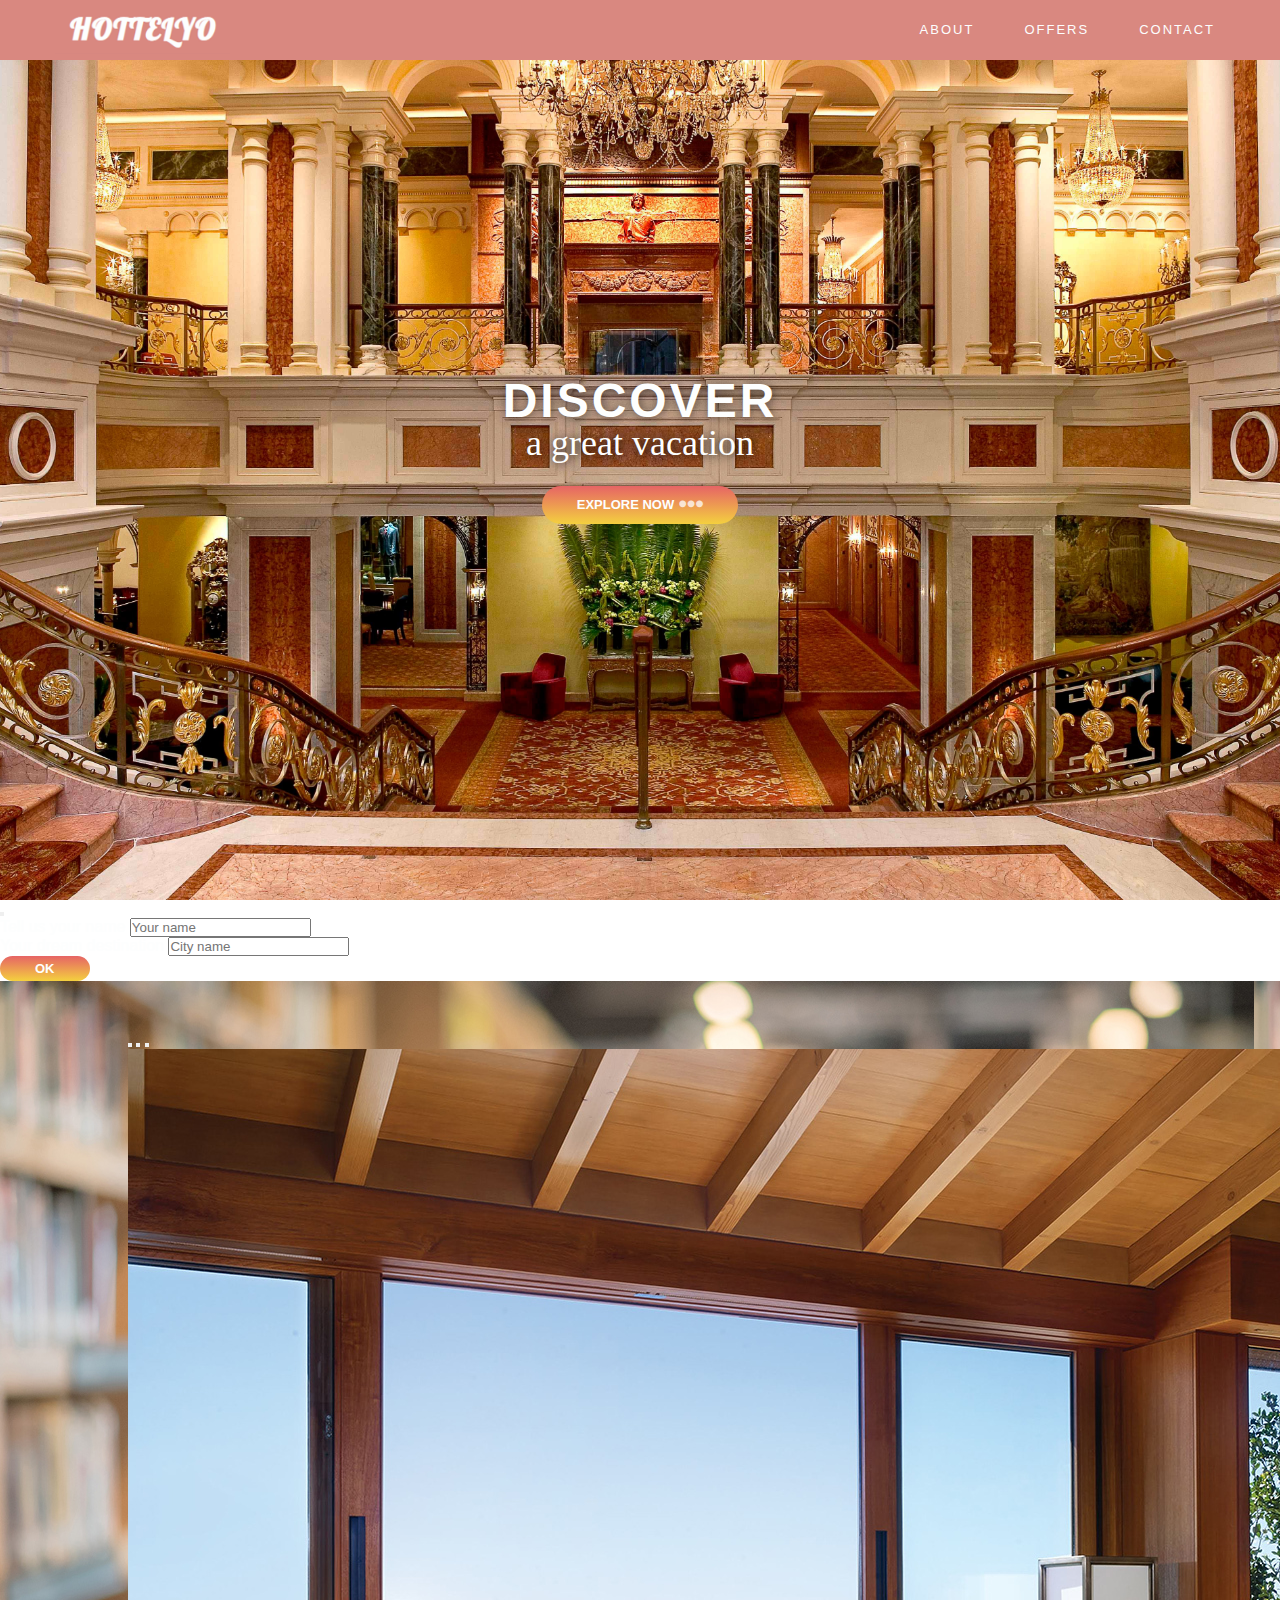
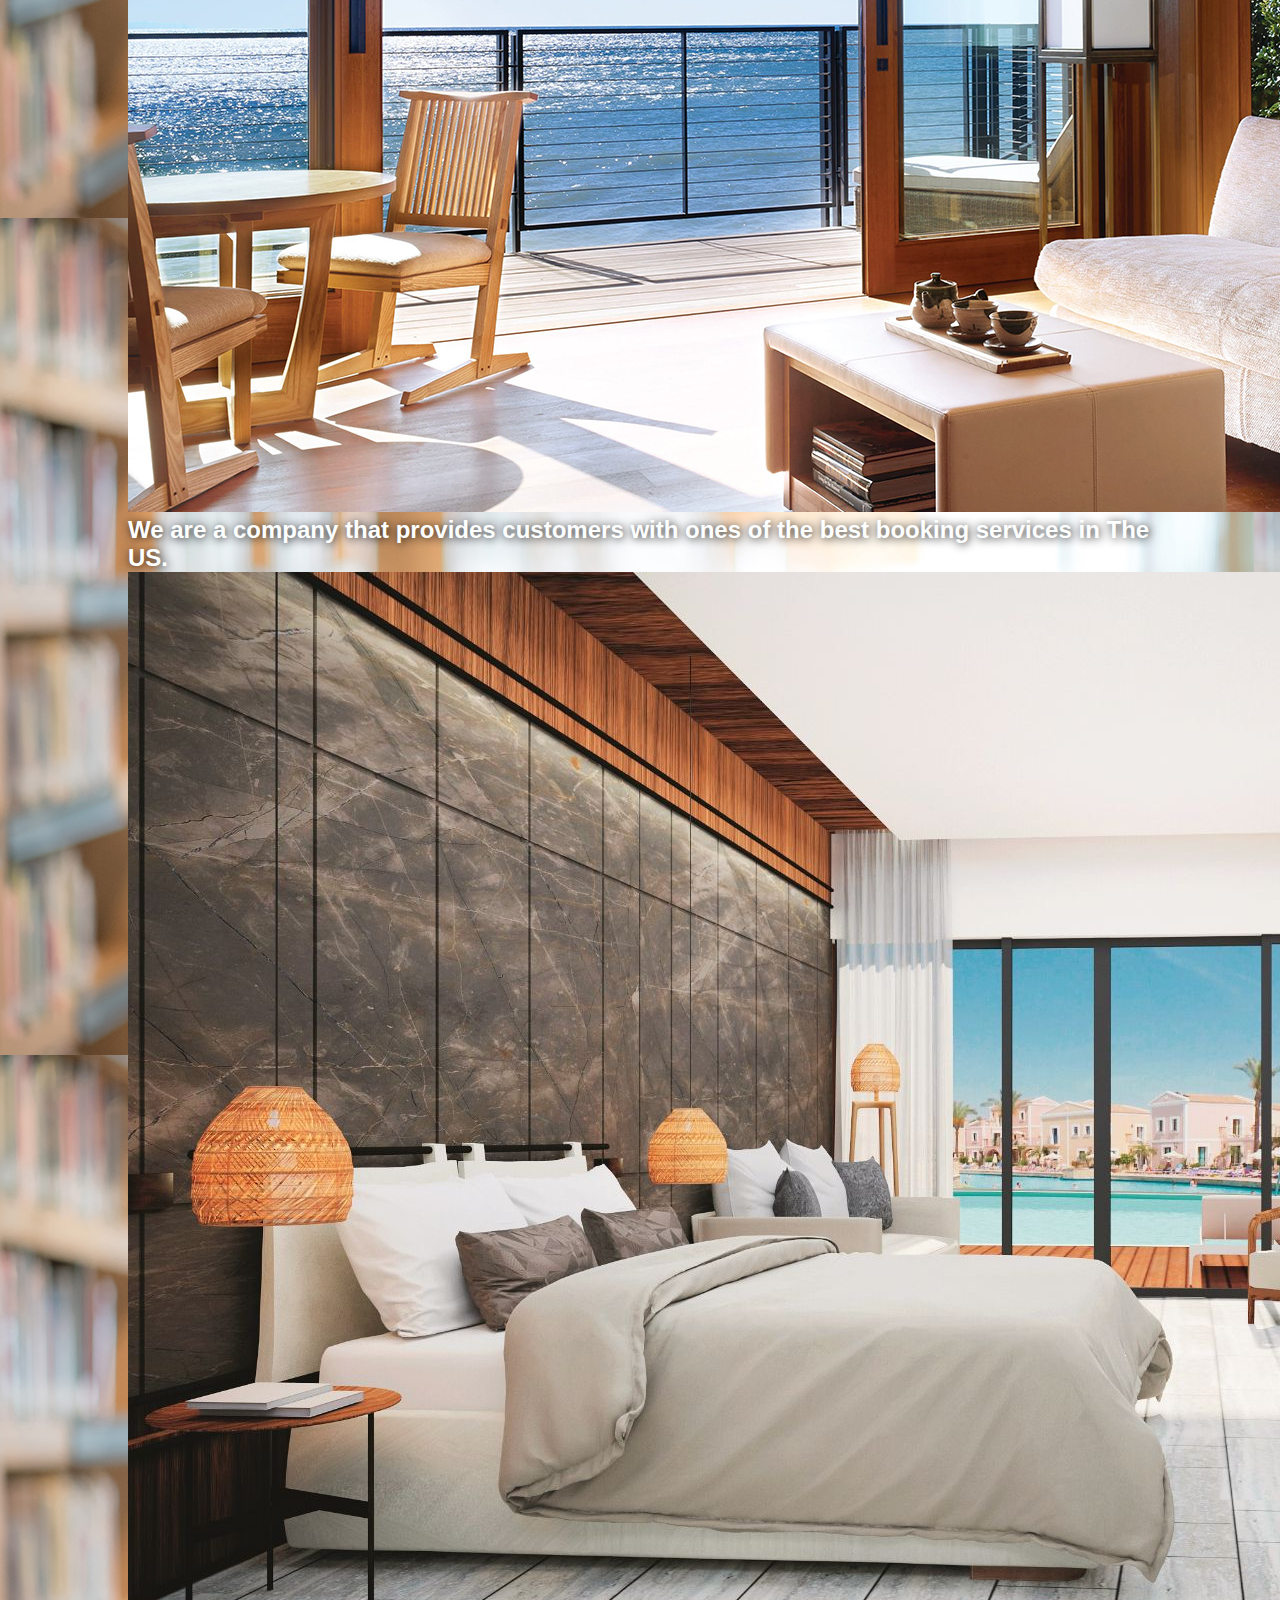
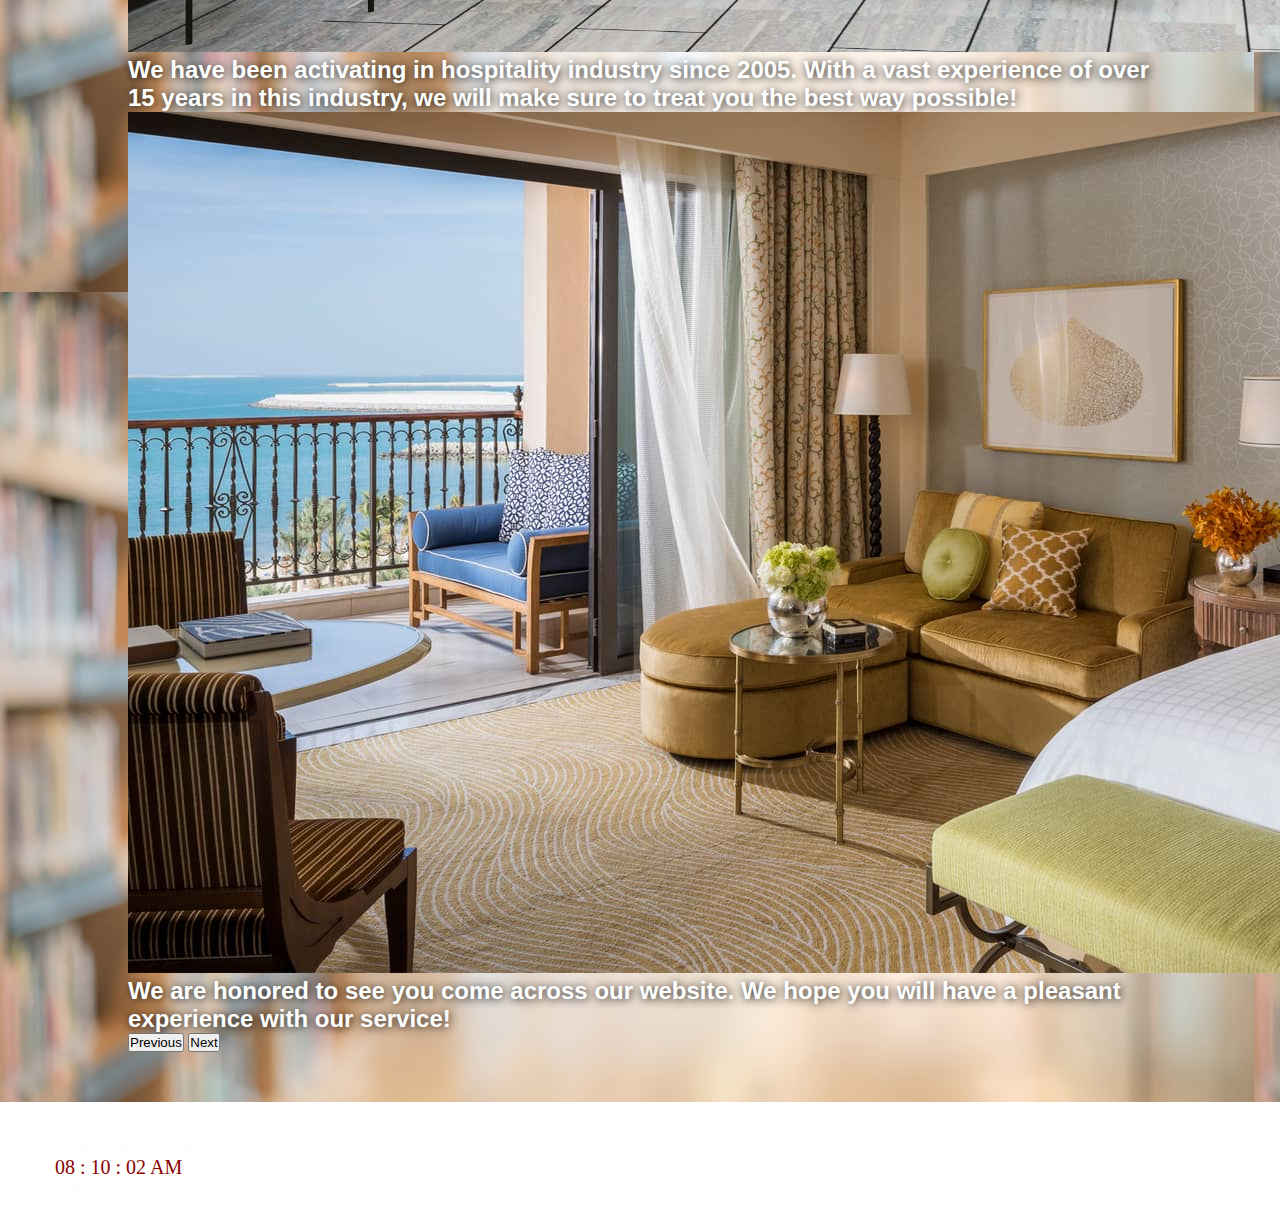
<file: index.html>
<!DOCTYPE html>
<html lang="en">
<head>
    <meta charset="utf-8">
    <meta name="viewport" content="width=device-width, initial-scale=1.0">
    <link href="https://cdn.jsdelivr.net/npm/bootstrap@5.0.1/dist/css/bootstrap.min.css" rel="stylesheet" integrity="sha384-+0n0xVW2eSR5OomGNYDnhzAbDsOXxcvSN1TPprVMTNDbiYZCxYbOOl7+AMvyTG2x" crossorigin="anonymous">
    <link rel="stylesheet" href="https://cdnjs.cloudflare.com/ajax/libs/font-awesome/5.13.0/css/all.min.css">
    <link rel="stylesheet" href="styles.css">
    <link rel="stylesheet" href="modalcss.css">
    <title>Hottelyo</title>

</head>
<body onload="realtimeClock()">

    <header class="header">
        <div class="container">
            <nav class="nav">
                <a href="index.html" class="logo">
                    <img src="./images/logo.png" alt="">
                </a>
                <div class="hamburger-menu">
                    <i class="fas fa-bars"></i>
                    <i class="fas fa-times"></i>
                </div>
                <ul class="nav-list">
                    <li class="nav-item">
                        <a href="#about" class="nav-link">About</a>
                    </li>
                    <li class="nav-item">
                        <a href="index2.html" class="nav-link">Offers</a>
                    </li>
                    <li class="nav-item">
                        <a href="#contact" class="nav-link">Contact</a>
                    </li>
                </ul>
            </nav>
        </div>

    </header>

    <main>
        <div id="snackbar">Welcome,  <script>
            document.write(sessionStorage.getItem('Name'));
        </script></div>
        <div class="hero">
            <div class="container">
                <div class="main-heading">
                    <h1 class="title">Discover</h1>
                    <h2 class="subtitle">a great vacation</h2>
                </div>
                <a href="index2.html" class="btn btn-gradient" data-bs-toggle="modal" data-bs-target="#exampleModal">Explore now
                    <span class="dots"><i class="fas fa-ellipsis-h"></i></span>
                </a>
            </div>
        </div>


        <div class="modal fade" id="exampleModal" tabindex="-1" aria-hidden="true">
            <div class="modal-dialog modal-dialog-scrollable">
                <div class="modal-content">
                    <div class="modal-header">
                        <button type="button" class="btn-close" data-bs-dismiss="modal" aria-label="Close"></button>
                    </div>
                    <div class="modal-body">
                        <form id="formular">
                            <div class="form-group">
                                <label   class="text-dark">Tell us your name</label>
                                <input type="text" class="form-control" id="numePersoana" placeholder="Your name">
                            </div>
                            <div class="form-group">
                                <label  class="text-dark">Your dream destination</label>
                                <input type="text" class="form-control" id="locatieOras" placeholder="City name">
                            </div>
                        </form>
                    </div>
                    <div class="modal-footer">
                        <button onclick="store(),afisare()"  class="btn btn-gradient" data-bs-dismiss="modal">OK</button>
                    </div>
                </div>
            </div>
        </div>





        <section class="section2">
            <div class="slider">
                <div id="carouselExampleCaptions" class="carousel slide" data-bs-ride="carousel">
                    <div class="carousel-indicators">
                        <button type="button" data-bs-target="#carouselExampleCaptions" data-bs-slide-to="0" class="active" aria-current="true" aria-label="Slide 1"></button>
                        <button type="button" data-bs-target="#carouselExampleCaptions" data-bs-slide-to="1" aria-label="Slide 2"></button>
                        <button type="button" data-bs-target="#carouselExampleCaptions" data-bs-slide-to="2" aria-label="Slide 3"></button>
                    </div>
                    <div class="carousel-inner">
                        <div class="carousel-item active">
                            <img src="./images/slide2.jpg" class="d-block w-100" alt="...">
                            <div class="carousel-caption d-none d-md-block">
                                <a id="about">
                                <h2>We are a company that provides customers with ones of the best booking services in The US.</h2>
                                </a>
                            </div>
                        </div>
                        <div class="carousel-item">
                            <img src="./images/slide3.jpg" class="d-block w-100" alt="...">
                            <div class="carousel-caption d-none d-md-block">
                                <h2>We have been activating in hospitality industry since 2005. With a vast experience of over 15 years in this industry, we will make sure to treat you the best way possible!</h2>
                            </div>
                        </div>
                        <div class="carousel-item">
                            <img src="./images/slide4.jpg" class="d-block w-100" alt="...">
                            <div class="carousel-caption d-none d-md-block">
                                <h2>We are honored to see you come across our website. We hope you will have a pleasant experience with our service!</h2>
                            </div>
                        </div>
                    </div>
                    <button class="carousel-control-prev" type="button" data-bs-target="#carouselExampleCaptions" data-bs-slide="prev">
                        <span class="carousel-control-prev-icon" aria-hidden="true"></span>
                        <span class="visually-hidden">Previous</span>
                    </button>
                    <button class="carousel-control-next" type="button" data-bs-target="#carouselExampleCaptions" data-bs-slide="next">
                        <span class="carousel-control-next-icon" aria-hidden="true"></span>
                        <span class="visually-hidden">Next</span>
                    </button>
                </div>
            </div>
        </section>
    </main>

    <footer onload="realtimeClock()">
        <div class="card border-danger mb-3" style="width: 100%; height: 120px;">
            <div class="card-header bg-danger border-danger">Contact</div>
            <div class="card-body text-secondary">
                <div class="container">
                    <div class="row">
                        <div class="col-sm">
                            New York, USA
                        </div>
                        <div class="col-sm">
                            email: hottelyo@gmail.com
                        </div>
                        <div class="col-sm">
                            <div id="clock"></div>
                        </div>
                    </div>
                </div>
            </div>
            <a id="contact">
            <div class="card-footer bg-danger border-danger">© 2005 Hottelyo</div>
            </a>
        </div>

    </footer>


    <script src="scripts.js"></script>
    <script src="clock.js"></script>
        <script src="jqueries.js"></script>
    <script src="storages.js"></script>

    <script src="https://cdnjs.cloudflare.com/ajax/libs/jquery/3.2.1/jquery.min.js"></script>
    <script src="https://cdn.jsdelivr.net/npm/@popperjs/core@2.9.2/dist/umd/popper.min.js" integrity="sha384-IQsoLXl5PILFhosVNubq5LC7Qb9DXgDA9i+tQ8Zj3iwWAwPtgFTxbJ8NT4GN1R8p" crossorigin="anonymous"></script>
    <script src="https://cdn.jsdelivr.net/npm/bootstrap@5.0.1/dist/js/bootstrap.min.js" integrity="sha384-Atwg2Pkwv9vp0ygtn1JAojH0nYbwNJLPhwyoVbhoPwBhjQPR5VtM2+xf0Uwh9KtT" crossorigin="anonymous"></script>

</body>
</html>
</file>
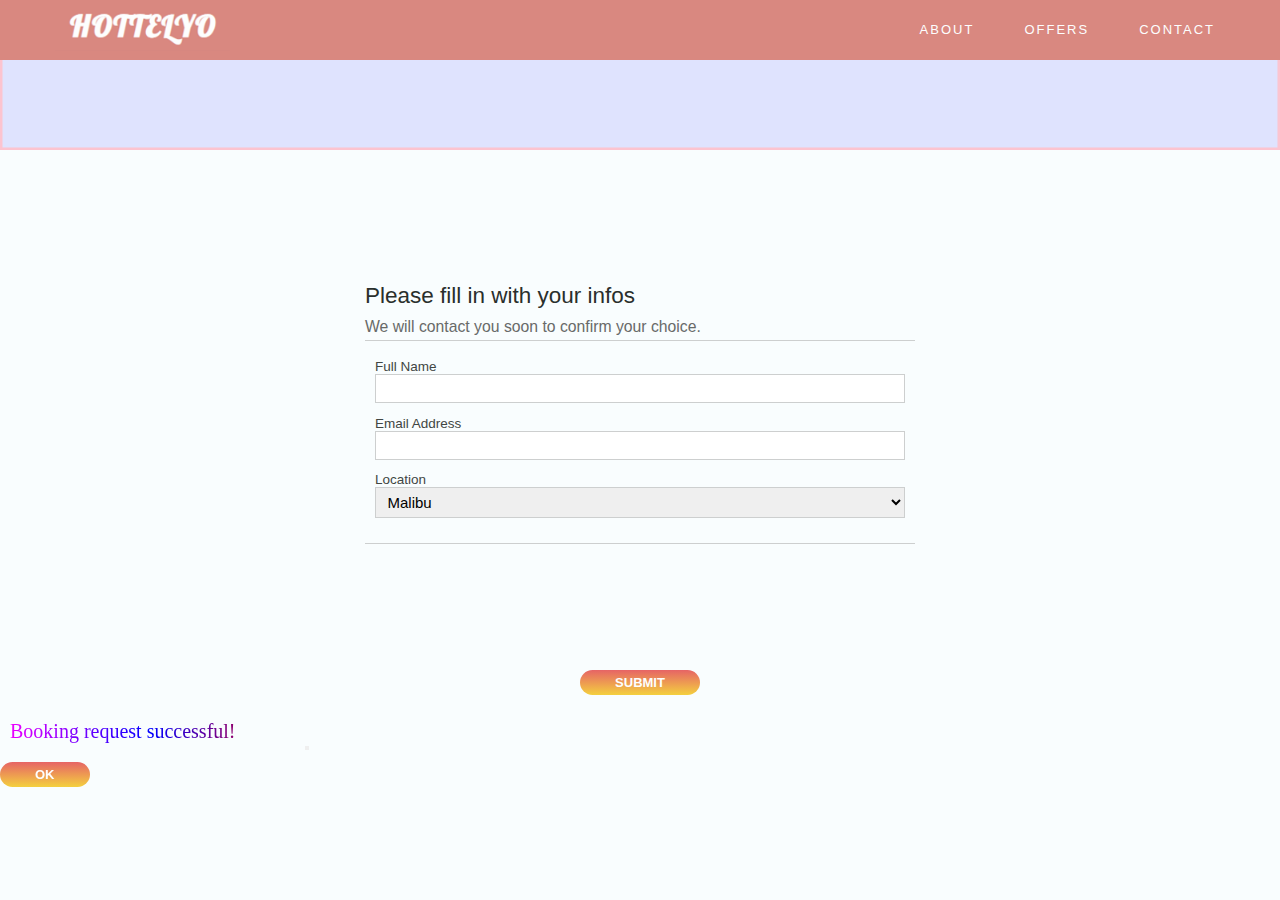
<file: inde3.html>
<!DOCTYPE html>
<html lang="en" >
<head>
    <meta charset="UTF-8">
    <meta name="viewport" content="width=device-width, initial-scale=1, shrink-to-fit=no">
    <link href="https://cdn.jsdelivr.net/npm/bootstrap@5.0.1/dist/css/bootstrap.min.css" rel="stylesheet" integrity="sha384-+0n0xVW2eSR5OomGNYDnhzAbDsOXxcvSN1TPprVMTNDbiYZCxYbOOl7+AMvyTG2x" crossorigin="anonymous">
    <link rel="stylesheet" href="https://cdnjs.cloudflare.com/ajax/libs/font-awesome/5.13.0/css/all.min.css">
  <script src="storages.js"></script>
  <link rel="stylesheet" href="styles.css">
    <link rel="stylesheet" href="styles3.css">

    <title>Booking Page</title>

</head>
<body>
<header class="header">
  <div class="container">
    <nav class="nav">
      <a href="index.html" class="logo">
        <img src="./images/logo.png" alt="">
      </a>
      <div class="hamburger-menu">
        <i class="fas fa-bars"></i>
        <i class="fas fa-times"></i>
      </div>
      <ul class="nav-list">
        <li class="nav-item">
          <a href="#" class="nav-link">About</a>
        </li>
        <li class="nav-item">
          <a href="index2.html" class="nav-link">Offers</a>
        </li>
        <li class="nav-item">
          <a href="#" class="nav-link">Contact</a>
        </li>
      </ul>
    </nav>
  </div>
</header>
<svg width="100%" height="150px">
  <rect x="0" y="10" width="100%" height="140" style="fill:blue;stroke:pink;stroke-width:5;fill-opacity:0.1;stroke-opacity:0.9"/>
  <text id="counter" x="50" y="100" font-size="30" fill="black" stroke="white"></text>
</svg>
<section class="content">
  <h1 class="content__heading">Please fill in with your infos</h1>
  <p class="content__lede">We will contact you soon to confirm your choice.</p>
  <form class="content__form contact-form" id="idForm">
    <div class="contact-form__input-group">
      <label class="contact-form__label">Full Name</label>
      <input type="text" id="fullname" class="contact-form__input contact-form__input--text"  name="name"/>
    </div>
    <div class="contact-form__input-group">
      <label class="contact-form__label">Email Address</label>
      <input class="contact-form__input contact-form__input--email" id="thisemail" name="email" type="email"/>
    </div>
    <div class="contact-form__input-group">
      <label class="contact-form__label">Location</label>
      <select class="contact-form__input contact-form__input--select" id="aplace" name="location">
        <optgroup label="Beach">
        <option value="Malibu">Malibu</option>
        <option value="Miami">Miami</option>
        </optgroup>
        <optgroup label="Rustic">
          <option value="Nashville">Nashville</option>
          <option value="Madison">Madison</option>
        </optgroup>
        <optgroup label="City">
          <option value="Boston">Boston</option>
          <option value="Tenesse">Tennesse</option>
        </optgroup>
      </select>
    </div>
  </form>
</section>

  <!-- Button trigger modal -->
<div class="buton">
  <button id="target" type="button" class="btn btn-gradient" data-bs-toggle="modal" data-bs-target="#exampleModal" onclick="myFunction()">Submit</button>
</div>
  <!-- Modal -->
  <div class="modal fade" id="exampleModal" tabindex="-1" aria-hidden="true">
    <div class="modal-dialog modal-dialog-scrollable">
      <div class="modal-content">
        <div class="modal-header">
          <canvas id="myCanvas" width="300" height="50"></canvas>
          <button type="button" class="btn-close" data-bs-dismiss="modal" aria-label="Close"></button>
        </div>
        <div class="modal-body">
          <div>
            <div id="continut"></div>
          </div>

        </div>
        <div class="modal-footer">
          <button type="button" class="btn btn-gradient" data-bs-dismiss="modal">OK</button>
        </div>
      </div>
    </div>
  </div>





<script src='https://cdnjs.cloudflare.com/ajax/libs/jquery/3.2.1/jquery.min.js'></script>
<script src="https://cdn.jsdelivr.net/npm/@popperjs/core@2.9.2/dist/umd/popper.min.js" integrity="sha384-IQsoLXl5PILFhosVNubq5LC7Qb9DXgDA9i+tQ8Zj3iwWAwPtgFTxbJ8NT4GN1R8p" crossorigin="anonymous"></script>
<script src="https://cdn.jsdelivr.net/npm/bootstrap@5.0.1/dist/js/bootstrap.min.js" integrity="sha384-Atwg2Pkwv9vp0ygtn1JAojH0nYbwNJLPhwyoVbhoPwBhjQPR5VtM2+xf0Uwh9KtT" crossorigin="anonymous"></script>

<script src="jstring.js"></script>
<script src="functiijs.js"></script>
<script>$(function() {
  var count = 0;
  $("#target").on("click",function() {
    count=count+1;
    $("#counter").html("Number of bookings: "+count);
  });
});</script>
<script>
  var c = document.getElementById("myCanvas");
  var ctx = c.getContext("2d");
  ctx.font = "20px Verdana";
  var gradient = ctx.createLinearGradient(0, 0, c.width, 0);
  gradient.addColorStop("0", "magenta");
  gradient.addColorStop("0.5", "blue");
  gradient.addColorStop("1.0", "red");
  // Fill with gradient
  ctx.fillStyle = gradient;
  ctx.fillText("Booking request successful!", 10, 40);
</script>

</body>
</html>
</file>
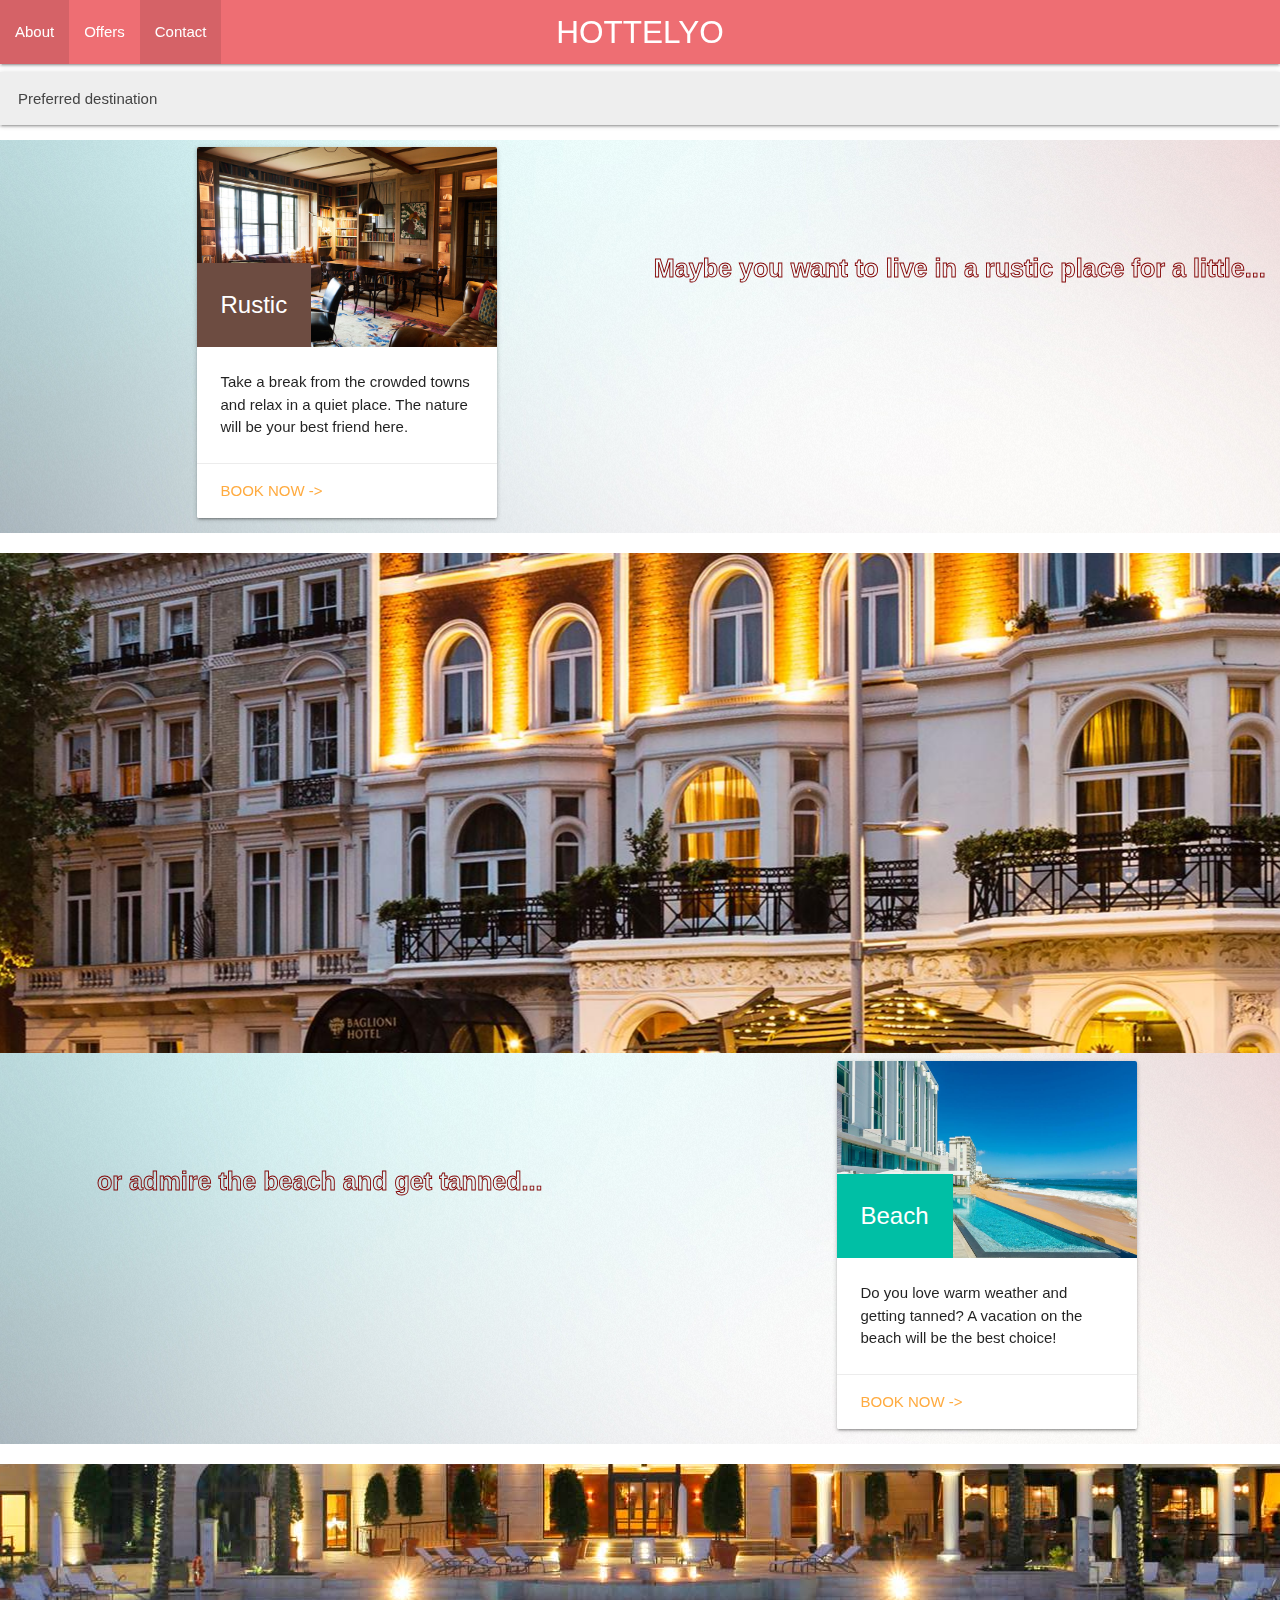
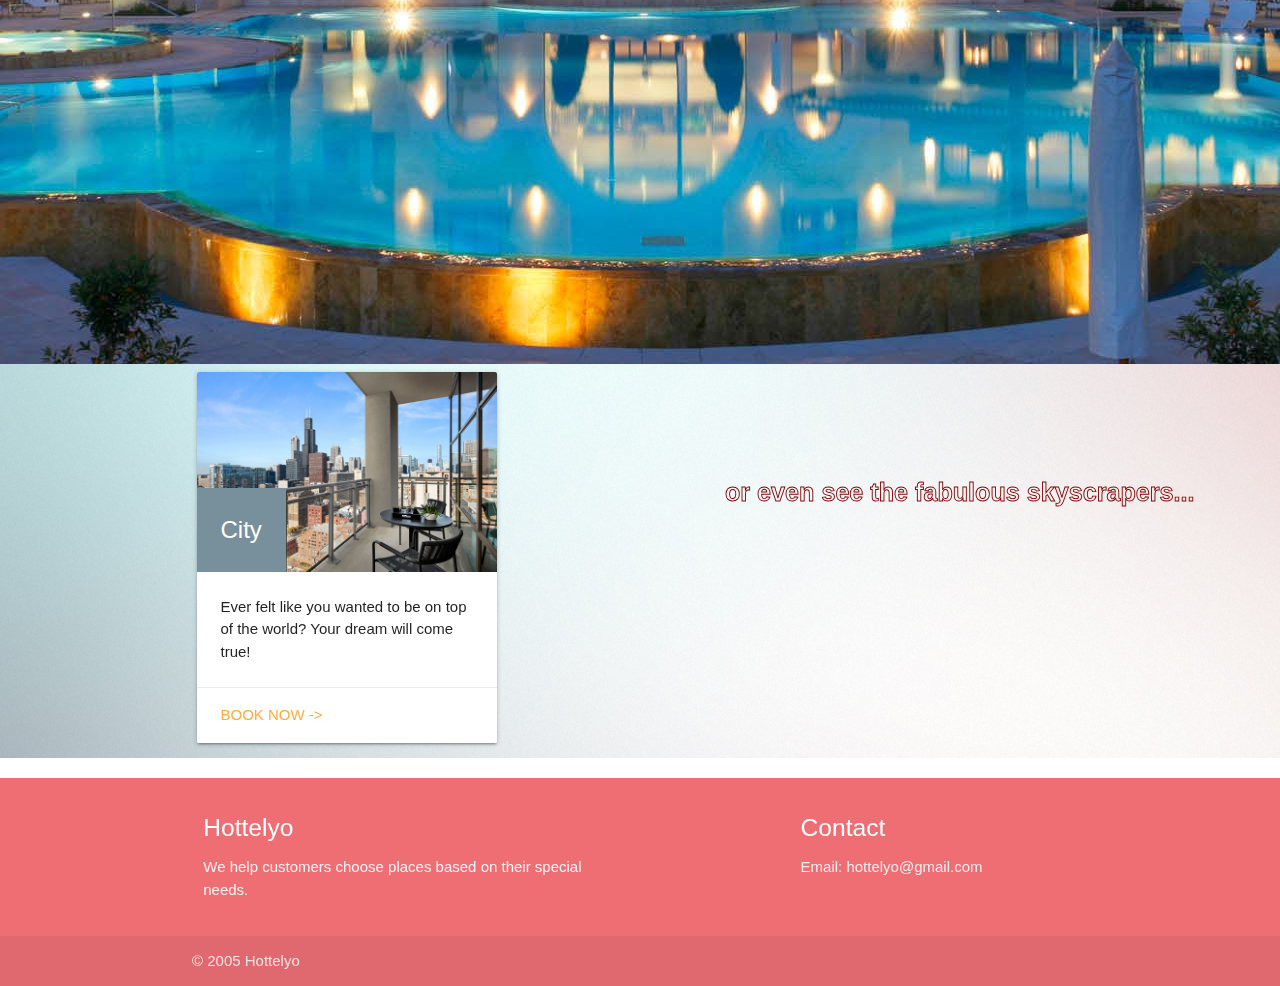
<file: index2.html>
<!DOCTYPE html>
<html lang="en">
<head>
    <meta charset="UTF-8">
    <meta name="viewport" content="width=device-width, initial-scale=1, shrink-to-fit=no">
    <link rel="stylesheet" href="https://cdnjs.cloudflare.com/ajax/libs/materialize/1.0.0/css/materialize.min.css">
    <link rel="stylesheet" href="styles2.css">
    <title>Offers</title>
</head>
<body>
<main>

<div class="navbar-fixed">
<nav>
    <div class="nav-wrapper">
        <a href="index.html" class="brand-logo center">HOTTELYO</a>
        <ul class="left hide-on-med-and-down">
            <li><a href="index.html">About</a></li>
            <li><a href="index2.html">Offers</a></li>
            <li class="active"><a href="index.html">Contact</a></li>
        </ul>
    </div>
</nav>
</div>

    <div>
        <button type="button" class="collapsible">Preferred destination</button>
        <div class="content">
            <h3><script>
                document.write(localStorage.getItem('PreferredDestination'));
            </script></h3>
        </div>
    </div>

<div class="design">
<div class="row">
    <div class="col s12 m6">
        <div class="card" style="width: 300px; left: 30%;">
            <div class="card-image">
                <img class="materialboxed" src="images/rustic.jpeg" style="width: 300px;" alt="">
                <span class="card-title  brown darken-1">Rustic</span>
            </div>
            <div class="card-content">
                <p>Take a break from the crowded towns and relax in a quiet place.
                    The nature will be your best friend here.
                </p>
            </div>
            <div class="card-action">
                <a href="inde3.html">BOOK NOW -></a>
            </div>
        </div>
    </div>
    <div class="col s12 m6">
    <div class="svg-design">
        <svg viewBox="0 0 1350 600">
            <text x="50%" y="50%" fill="transparent" text-anchor="middle">
                Maybe you want to live in a rustic place for a little...
            </text>
        </svg>
    </div>
    </div>
</div>
</div>

<div class="parallax-container">
    <div class="parallax"><img src="images/bgimage.jpg" alt=""></div>
</div>

    <div class="design">
        <div class="row">
            <div class="col s12 m6">
                <div class="svg-design">
                    <svg viewBox="0 0 1350 600">
                        <text x="50%" y="50%" fill="transparent" text-anchor="middle">
                            or admire the beach and get tanned...
                        </text>
                    </svg>
                </div>
            </div>
            <div class="col s12 m6">
                <div class="card" style="width: 300px; left: 30%;">
                    <div class="card-image">
                        <img class="materialboxed" src="./images/beach.jpg" style="width: 300px;" alt="">
                        <span class="card-title teal accent-4" id="beach">Beach</span>
                    </div>
                    <div class="card-content">
                        <p>Do you love warm weather and getting tanned?
                            A vacation on the beach will be the best choice!
                        </p>
                    </div>
                    <div class="card-action">
                        <a href="inde3.html">BOOK NOW -></a>
                    </div>
                </div>
            </div>
        </div>
    </div>



<div class="parallax-container">
    <div class="parallax"><img src="images/hotel-bg.jpg" alt=""></div>
</div>

    <div class="design">
        <div class="row">
            <div class="col s12 m6">
                <div class="card" style="width: 300px; left: 30%;">
                    <div class="card-image">
                        <img class="materialboxed" src="./images/sky.jpg" style="width: 300px;" alt="">
                        <span class="card-title blue-grey lighten-1">City</span>
                    </div>
                    <div class="card-content">
                        <p>Ever felt like you wanted to be on top of the world?
                            Your dream will come true!
                        </p>
                    </div>
                    <div class="card-action">
                        <a href="inde3.html">BOOK NOW -></a>
                    </div>
                </div>
            </div>
            <div class="col s12 m6">
                <div class="svg-design">
                    <svg viewBox="0 0 1350 600">
                        <text x="50%" y="50%" fill="transparent" text-anchor="middle">
                            or even see the fabulous skyscrapers...
                        </text>
                    </svg>
                </div>
            </div>
        </div>
    </div>

</main>

<footer class="page-footer">
    <div class="container">
        <div class="row">
            <div class="col l6 s12">
                <h5 class="white-text">Hottelyo</h5>
                <p class="grey-text text-lighten-4">We help customers choose places based on their special needs.</p>
            </div>
            <div class="col l4 offset-l2 s12">
                <h5 class="white-text">Contact</h5>
                <ul>
                    <li><a class="grey-text text-lighten-3" href="#!">Email: hottelyo@gmail.com</a></li>
                </ul>
            </div>
        </div>
    </div>
    <div class="footer-copyright">
        <div class="container">
            © 2005 Hottelyo
        </div>
    </div>
</footer>


<script src='https://cdnjs.cloudflare.com/ajax/libs/jquery/3.2.1/jquery.min.js'></script>

<script src="https://cdnjs.cloudflare.com/ajax/libs/materialize/1.0.0/js/materialize.min.js"></script>
<script src="jqueries.js"></script>
<script src="collapbutton.js"></script>


</body>
</html>
</file>
<file: styles.css>
*,
*::before,
*::after {
    margin: 0;
    padding: 0;
    box-sizing: border-box;
}

/*Stiluri globale*/
html{
    font-size: 10px;
    width: 100%;
    height: 100%;
}
body{
     font-family: 'Pattaya', sans-serif;
     font-size: 1.6rem;
     color: #FDFEFE;
     width: 100%;
     height: 100%;

 }

 a{
     text-decoration: none;
     color: inherit;
 }

 ul{
     list-style: none;
 }

section{
     padding: 5rem 0;
 }

 h2{
     text-shadow: 1px 1px 1rem rgba(0,0,0,0.9);
 }
/*stiluri reutilizabile*/
 .container{
     width: 100%;
     max-width: 120rem;
     padding: 0 1.5rem;
     margin: 0 auto;
 }

.btn{
    color: #FDFEFE;
    font-size: 1.3rem;
    font-weight: bold;
    text-transform: uppercase;
    padding: .5rem 3.5rem;
    border: none;
    border-radius: 10rem;
    display: inline-flex;
    align-items: center;
}

 /*Stiluri header*/
.header{
    width: 100%;
    height: 6rem;
    display: flex;
    align-items: center;
    position: fixed;
    top: 0;
    left: 0;
    background-color: #D98880;
    z-index: 999;
}

/*Stiluri nav*/
.nav{
    display: flex;
    align-items: center;
    justify-content: space-between;
}

.logo img{
    max-width: 80%;
}

    .hamburger-menu {
        font-size: 2.6rem;
        color: #FDFEFE;
        cursor: pointer;
        position: relative;
        z-index: 1500;
    }

    .hamburger-menu .fa-times {
        display: none;
    }

    .menu-open .hamburger-menu .fa-times {
        display: block;
    }

    .menu-open .hamburger-menu .fa-bars {
        display: none;
    }

    .nav-list {
        position: fixed;
        top: 0;
        left: 0;
        width: 100%;
        height: 100vh;
        background-color: #D98880;
        display: flex;
        flex-direction: column;
        align-items: center;
        justify-content: center;
        z-index: 1400;
        opacity: 0;
        transform: scale(0);
        transition: opacity .5s;
    }

    .menu-open .nav-list {
        opacity: 1;
        transform: scale(1);
    }

    .nav-item:not(:last-child) {
        margin-bottom: .5rem;
    }

    .nav-link {
        display: block;
        color: #FDFEFE;
        font-size: 3rem;
        font-weight: bold;
        text-transform: uppercase;
        letter-spacing: 2px;
        padding: 1rem;
    }

/*stil hero*/
.hero{
    width: 100%;
    height: 100vh;
    background: url("./images/hero.jpg") center no-repeat;
    background-size: cover;
    display: flex;
    align-items: center;
    text-align: center;
    position: relative;
    z-index: 0;
}

.hero::before{
    content: '';
    position: absolute;
    top: 0;
    left: 0;
    width: inherit;
    height: inherit;
}

.main-heading{
    color: #FDFEFE;
    line-height: 1;
    text-shadow: 1px 1px 1rem rgba(0,0,0,.5);
    margin-bottom: 2.5rem;
}

.title{
    font-size: 4.8rem;
    text-transform: uppercase;
    letter-spacing: 3px;
}

.subtitle{
    font-size: 3.6rem;
    font-weight: 300;
    font-family: Pattaya;
}


.btn-gradient{
    background-image: linear-gradient(#e66465, #f4d03f);
}

.btn-gradient:hover{
    background-image: linear-gradient(#f4d03f,#e66465 );
}

.dots{
    font-size: 2.4rem;
    margin-left: .5rem;
    opacity: .75;
}
/*alt stil pentru hamburger-menu*/
@media screen and (min-width: 768px) {
    .hamburger-menu {
        display: none;
    }

    .nav-list {
        position: initial;
        width: initial;
        height: initial;
        background-color: transparent;
        flex-direction: row;
        justify-content: initial;
        opacity: 1;
        transform: scale(1);
    }

    .nav-item:not(:last-child) {
        margin-right: 3rem;
        margin-bottom: 0;
    }

    .nav-link {
        font-size: 1.3rem;
        font-weight: normal;
        transition: color .5s;
    }

    .nav-link:hover {
        color: black;
    }
}


 /*stil ceas*/
#clock{
    font-size: 2rem;
    font-family: "Book Antiqua";
    color: darkred;
    right: 1rem;

}

#text{
    font-size: 10px;
   font-family: 'Dubai';
   position: relative;
}

.section2{
    background-image: url("./images/blurry.jpg");
}

.slider{
    width: 80%;
    margin: 0 auto;
}
</file>
<file: modalcss.css>
/* The Modal (background) */
#snackbar {
    visibility: hidden; /* Hidden by default. Visible on click */
    min-width: 250px; /* Set a default minimum width */
    margin-left: -125px; /* Divide value of min-width by 2 */
    background-color: #FDFEFE; /*  background color */
    color: #e66465; /*  text color */
    text-align: center; /* Centered text */
    border-radius: 2px; /* Rounded borders */
    padding: 16px; /* Padding */
    position: fixed; /* Sit on top of the screen */
    z-index: 1; /* Add a z-index if needed */
    left: 50%; /* Center the snackbar */
    bottom: 30px; /* 30px from the bottom */
}

/* Show the snackbar when clicking on a button (class added with JavaScript) */
#snackbar.show {
    visibility: visible; /* Show the snackbar */

    animation: fadein 0.5s, fadeout 0.5s 2.5s;
}
</file>
<file: styles2.css>
*,
*:after,
*::before {
    box-sizing: border-box;
}

body{
    width: 100%;
}

.design{
    background-image: url("./images/bk1.jpg");
}

.svg-design{
    font-family: Arial;
}

svg text{
    stroke: #800000;
    font-size: 55px;
    font-weight: 700;
    stroke-width: 2;
    animation: textAnimate 5s infinite alternate;
}

@keyframes textAnimate {
    0%{
        stroke-dasharray: 0 50%;

    }
    100%{
        stroke-dasharray: 50% 0;

    }
}

.card-title{
    font-size: 20px;
    color: black;
}
.collapsible {
    background-color: #eee;
    color: #444;
    cursor: pointer;
    padding: 18px;
    width: 100%;
    border: none;
    text-align: left;
    outline: none;
    font-size: 15px;
}

/* Add a background color to the button if it is clicked on (add the .active class with JS), and when you move the mouse over it (hover) */
.active, .collapsible:hover {
    background-color: #ccc;
}

/* Style the collapsible content. Note: hidden by default */
.content {
    padding: 0 18px;
    display: none;
    overflow: hidden;
    background-color: #f1f1f1;
}
</file>
<file: styles3.css>
/* A simple reset. */
*,::before,::after {
    margin: 0;
    box-sizing: border-box;
}



/* Set up fonts, colors and all that jazz. */
body {
    background: #f9fdfe;
    color: #686a69;
    font-family: 'Open Sans', sans-serif;
    font-size: 18px;
    line-height: 1.75;
    text-rendering: optimizeLegibility;

}


h1,h2 {
    color: #2a2f2c;
    font-family: Lato, sans-serif;
    font-weight: 300;
    line-height: 1.125;
}

.content,.results {
    width: 90vw;
    max-width: 550px;
    margin: 8vh auto;
}

.content__heading {
    font-size: 125%;
}

.content__lede {
    margin-top: 0.5rem;
    font-size: 87.5%;
}

.results__heading {
    font-size: 110%;
}

.results__display-wrapper {
    width: 450px;
    overflow-x: hidden;
}

.contact-form {
    position: relative;
    display: block;
    margin: 0;
    padding: 1rem 0 2rem;
    border-top: 1px solid #cdcfcf;
    border-bottom: 1px solid #cdcfcf;
    overflow: hidden;
}

.contact-form__input-group {
    margin-top: 0.25rem;
    padding: 0.5rem 1rem;
}

.contact-form__label {
    display: block;
    color: #414643;
    font-family: Lato, sans-serif;
    font-size: 75%;
    line-height: 1.125;
}


.contact-form__input {
    display: block;
    margin-top: 0;
    padding: 0.5rem 0.75rem;
    border: 1px solid #cdcfcf;
    width: 100%;
    font-family: 'Open Sans', sans-serif;
    font-size: 1.5rem;
    transition: 150ms border-color linear;
}


.contact-form__input:focus,.contact-form__input:active {
    border-color: #686a69;
    outline: 0;
}

.contact-form__button {
    display: block;
    margin: 2rem 1rem 0;
    padding: 0 1rem 0.2rem;
    background-color: #D98880;
    border: 0;
    color: #f9fdfe;
    font-family: lato, sans-serif;
    font-size: 100%;
    letter-spacing: 0.05em;
    line-height: 1.5;
    text-transform: uppercase;
    transition: 150ms all linear;
}

.contact-form__button:hover,.contact-form__button:active,.contact-form__button:focus {
    background: #2a2f2c;
    cursor: pointer;
    outline: 0;
}
.buton{
    text-align: center;
}
@media screen and (max-width: 768px) {
body{
    background-color: mistyrose;
}
}
</file>
